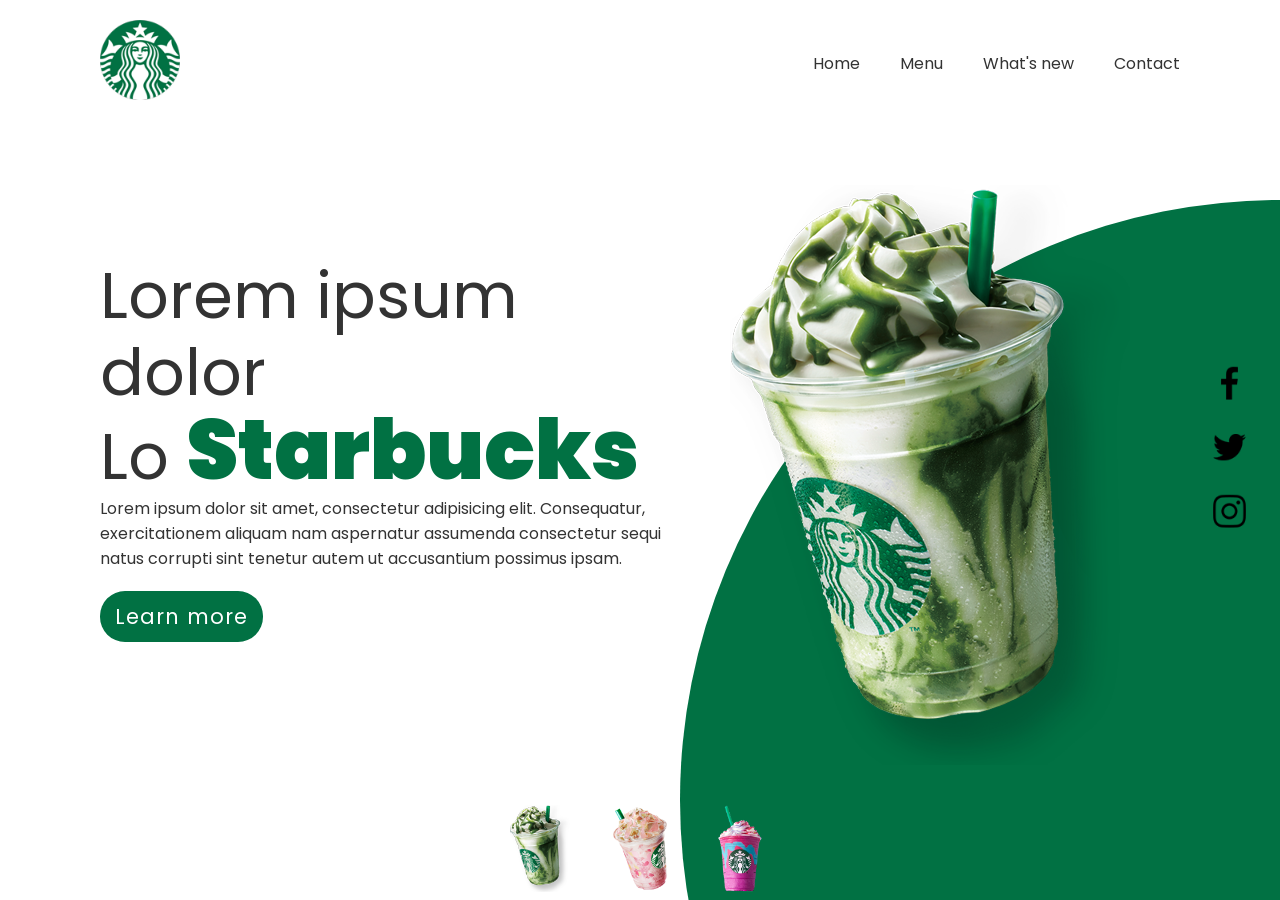
<file: 13.2_Coffee/index.html>
<!DOCTYPE html>
<html lang="en">
<head>
    <link rel="stylesheet" href="style.css">
    <meta charset="UTF-8">
    <meta http-equiv="X-UA-Compatible" content="IE=edge">
    <meta name="viewport" content="width=device-width, initial-scale=1.0">
    <title>TK</title>
</head>
<body>
    <section>
        <div class="circle">
            <!-- circleBackground -->
        </div>
        <header>
            <a href="#"><img src="./img/logo.png" class="logo" alt="logo_starbucks"></a>
            <ul class="menu">
                <l1>
                    <a href="#" class="home">Home</a>
                </l1>
                <l1><a href="#">Menu</a></a></l1>
                <l1><a href="#">What's new</a></a></l1>
                <l1><a href="#">Contact</a></a></l1>
            </ul>
        </header>

        <div class="content">
            <div class="textBox">
                <h2>Lorem ipsum dolor <br>Lo <span>Starbucks</span></h2>
                <p>Lorem ipsum dolor sit amet, consectetur adipisicing elit. Consequatur, exercitationem aliquam nam aspernatur assumenda consectetur sequi natus corrupti sint tenetur autem ut accusantium possimus ipsam.</p>
                <a href="#">Learn more</a>
            </div>

            <div class="imgBox">
                <img src="./img/img1.png" alt="coffee" class="starbucks_img">
            </div>
        </div>

        <ul class="thumb">
            <li><img src="./img/thumb1.png" onclick="imgSlider('./img/img1.png'); changeCircleColor('#017143')" alt=""></li>
            <li><img src="./img/thumb2.png" onclick="imgSlider('./img/img2.png'); changeCircleColor('rgb(234, 153, 209')" alt=""></li>
            <li><img src="./img/thumb3.png" onclick="imgSlider('./img/img3.png'); changeCircleColor('#e157ac')" alt=""></li>
        </ul>

        <ul class="social_media">
            <li><a href="#"><img src="./img/facebook.png" alt=""></a></li>
            <li><a href="#"><img src="./img/twitter.png" alt=""></a></li>
            <li><a href="#"><img src="./img/instagram.png" alt=""></a></li>
        </ul>

    </section>

    <script type="text/javascript">
        function imgSlider(anything){
            document.querySelector('.starbucks_img').src = anything;
        }

        function changeCircleColor(color){
            const circle = document.querySelector('.circle');
            circle.style.background = color;
        }
    </script>


    
</body>
</html>
</file>
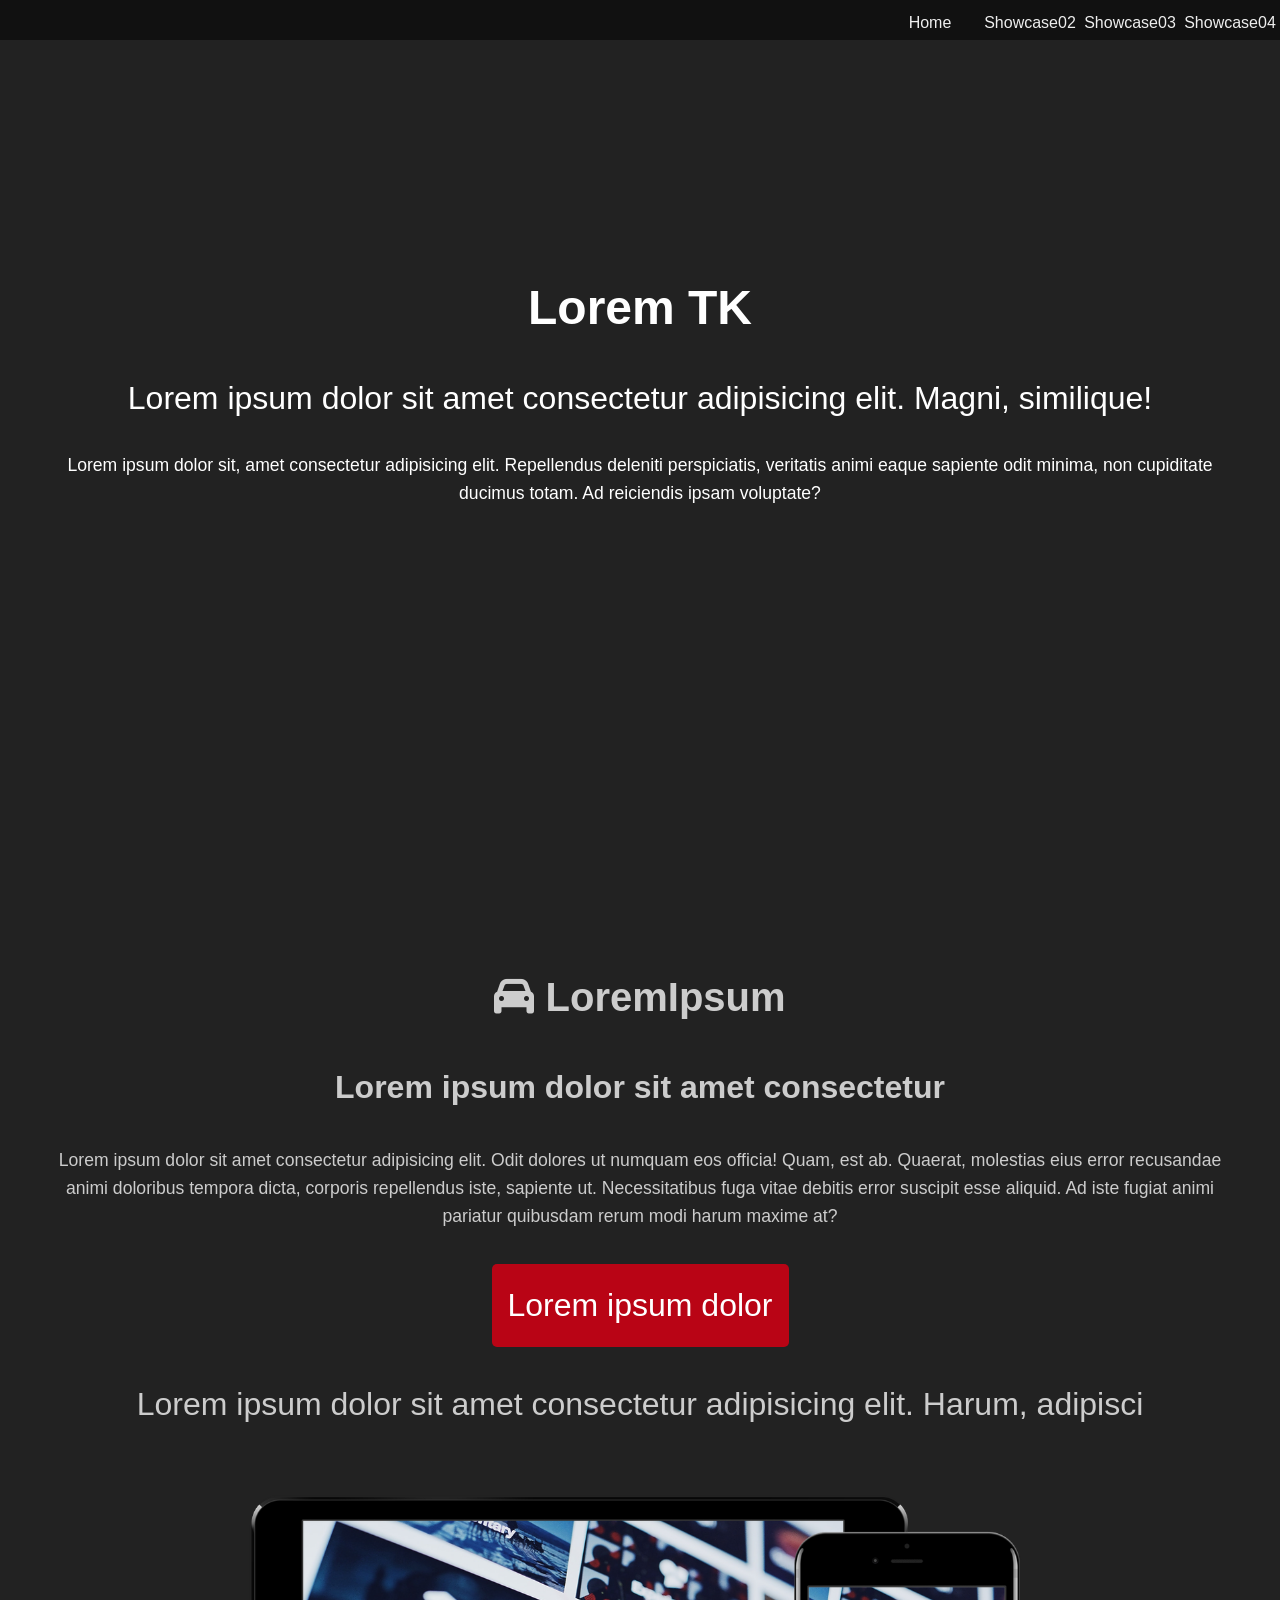
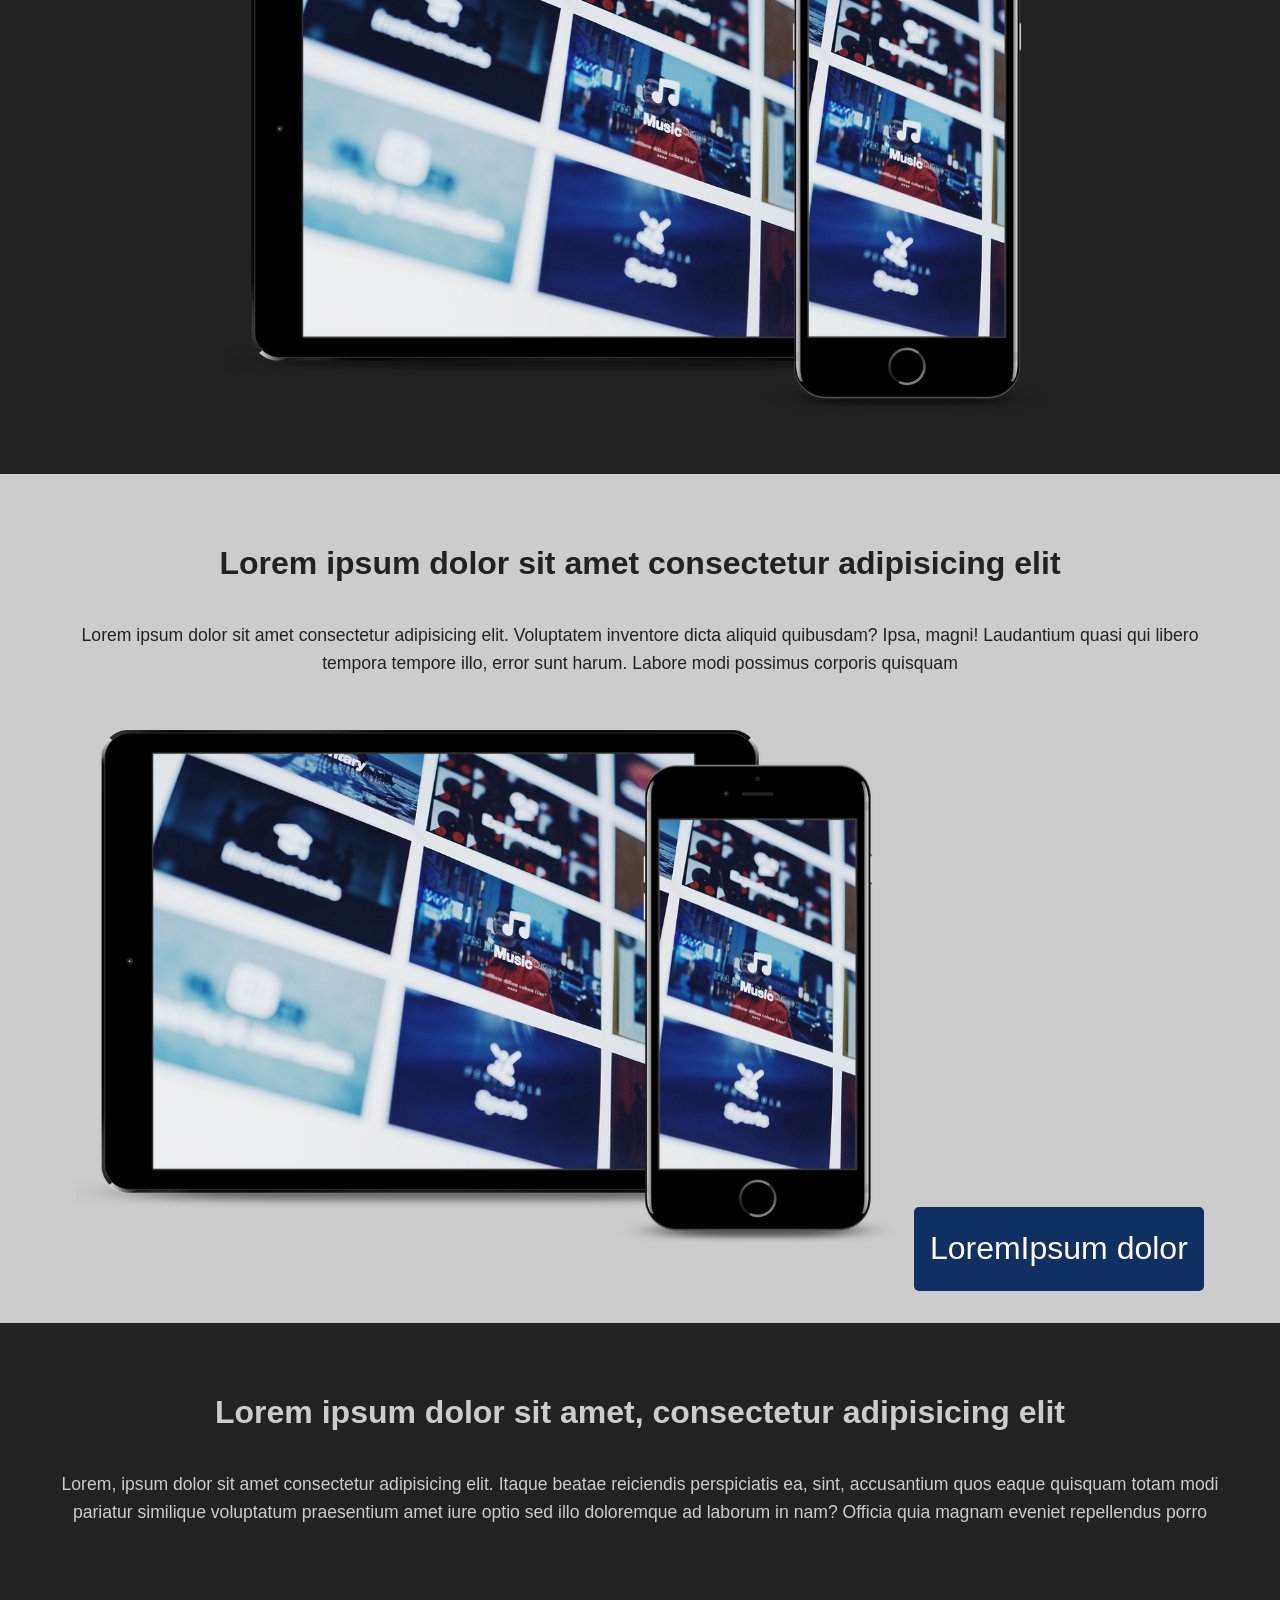
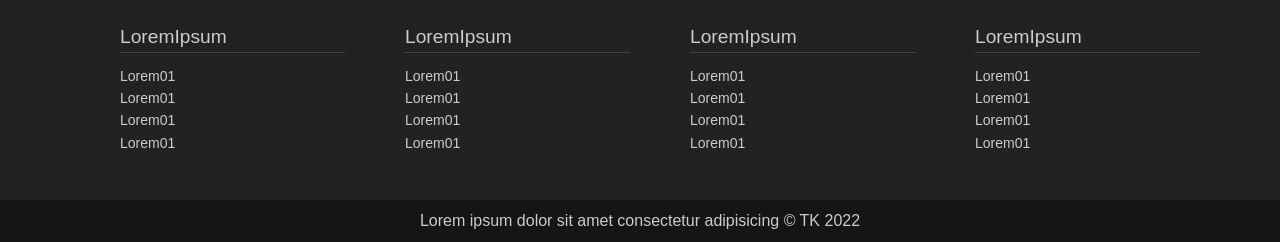
<file: 13.6_IpsumTunes/index.html>
<!DOCTYPE html>
<html lang="en">
<head>
    <link rel="stylesheet" href="https://cdnjs.cloudflare.com/ajax/libs/font-awesome/6.1.1/css/all.min.css">
    <link rel="stylesheet" href="style.css">
    <meta charset="UTF-8">
    <meta http-equiv="X-UA-Compatible" content="IE=edge">
    <meta name="viewport" content="width=device-width, initial-scale=1.0">

    <script   src="https://code.jquery.com/jquery-3.6.0.min.js"   integrity="sha256-/xUj+3OJU5yExlq6GSYGSHk7tPXikynS7ogEvDej/m4="   crossorigin="anonymous"></script>

    <title>TK</title>
</head>
<body>
    <!-- Showcase01 and NavBar -->
    <div id="showcase01">
        <header>
            <nav class='cf'>
                <ul class='cf'>
                    <li><a href='#showcase01'>Home</a></li>
                    <li><a href='#showcase02'>Showcase02</a></li>
                    <li><a href='#showcase03'>Showcase03</a></li>                   
                    <li><a href='#showcase04'>Showcase04</a></li>
                </ul>

                <a href='#' id='openup'>MENU</a>
              </nav>
        </header>

        <div class="section-main container">
            <h1>Lorem TK</h1>
            <h2>Lorem ipsum dolor sit amet consectetur adipisicing elit. Magni, similique!</h2>
            <p class="lead hide">
                Lorem ipsum dolor sit, amet consectetur adipisicing elit. Repellendus deleniti perspiciatis, veritatis animi eaque sapiente odit minima, non cupiditate ducimus totam. Ad reiciendis ipsam voluptate?
            </p>
        </div>
    </div>

    <!-- Showcase02 -->
    <section id="showcase02" class="section">
        <div class="container">
            <h2 class="section-head"><i class="fas fa-car"></i> LoremIpsum</h2>
            <h3>Lorem ipsum dolor sit amet consectetur</h3>
            <p class="lead">Lorem ipsum dolor sit amet consectetur adipisicing elit. Odit dolores ut numquam eos officia! Quam, est ab. Quaerat, molestias eius error recusandae animi doloribus tempora dicta, corporis repellendus iste, sapiente ut. Necessitatibus fuga vitae debitis error suscipit esse aliquid. Ad iste fugiat animi pariatur quibusdam rerum modi harum maxime at?</p>
            
            <a href="#" class="btn btn-primary">Lorem ipsum dolor</a>
            
            <p class="text-light">Lorem ipsum dolor sit amet consectetur adipisicing elit. Harum, adipisci</p>

            <img src="./transparent.png" alt="">
        </div>
    </section>

    <!-- Showcase03 -->
    <section id="showcase03" class="section bg-light">
        <div class="container">
            <h3>Lorem ipsum dolor sit amet consectetur adipisicing elit</h3>
            <p class="lead">Lorem ipsum dolor sit amet consectetur adipisicing elit. Voluptatem inventore dicta aliquid quibusdam? Ipsa, magni! Laudantium quasi qui libero tempora tempore illo, error sunt harum. Labore modi possimus corporis quisquam</p>
            <img src="./transparent.png" alt="">
            <a href="#" class="btn btn-secondary">LoremIpsum dolor</a>
        </div>
    </section>

    <!-- Showcasa04 -->
    <section id="showcase04" class="section">
        <div class="container">
            <h3>Lorem ipsum dolor sit amet, consectetur adipisicing elit</h3>
            <p class="lead">Lorem, ipsum dolor sit amet consectetur adipisicing elit. Itaque beatae reiciendis perspiciatis ea, sint, accusantium quos eaque quisquam totam modi pariatur similique voluptatum praesentium amet iure optio sed illo doloremque ad laborum in nam? Officia quia magnam eveniet repellendus porro</p>

        </div>
    </section>

    <!-- Footer -->
    <footer>
        <div class="container">
            <div class="footer-columns">
                <ul>
                    <li>LoremIpsum</li>
                    <li><a href="#">Lorem01</a></li>
                    <li><a href="#">Lorem01</a></li>
                    <li><a href="#">Lorem01</a></li>
                    <li><a href="#">Lorem01</a></li>
                </ul>

                <ul>
                    <li>LoremIpsum</li>
                    <li><a href="#">Lorem01</a></li>
                    <li><a href="#">Lorem01</a></li>
                    <li><a href="#">Lorem01</a></li>
                    <li><a href="#">Lorem01</a></li>
                </ul>

                <ul>
                    <li>LoremIpsum</li>
                    <li><a href="#">Lorem01</a></li>
                    <li><a href="#">Lorem01</a></li>
                    <li><a href="#">Lorem01</a></li>
                    <li><a href="#">Lorem01</a></li>
                </ul>

                <ul>
                    <li>LoremIpsum</li>
                    <li><a href="#">Lorem01</a></li>
                    <li><a href="#">Lorem01</a></li>
                    <li><a href="#">Lorem01</a></li>
                    <li><a href="#">Lorem01</a></li>
                </ul>
            </div>
        </div>

        <div class="footer-bottom text-center">
            Lorem ipsum dolor sit amet consectetur adipisicing &copy; TK 2022
        </div>
    </footer>

    <script
    src="https://code.jquery.com/jquery-3.6.0.min.js"
    integrity="sha256-/xUj+3OJU5yExlq6GSYGSHk7tPXikynS7ogEvDej/m4="
    crossorigin="anonymous"></script>
    <script src="./main.js"></script>
</body>
</html>
</file>
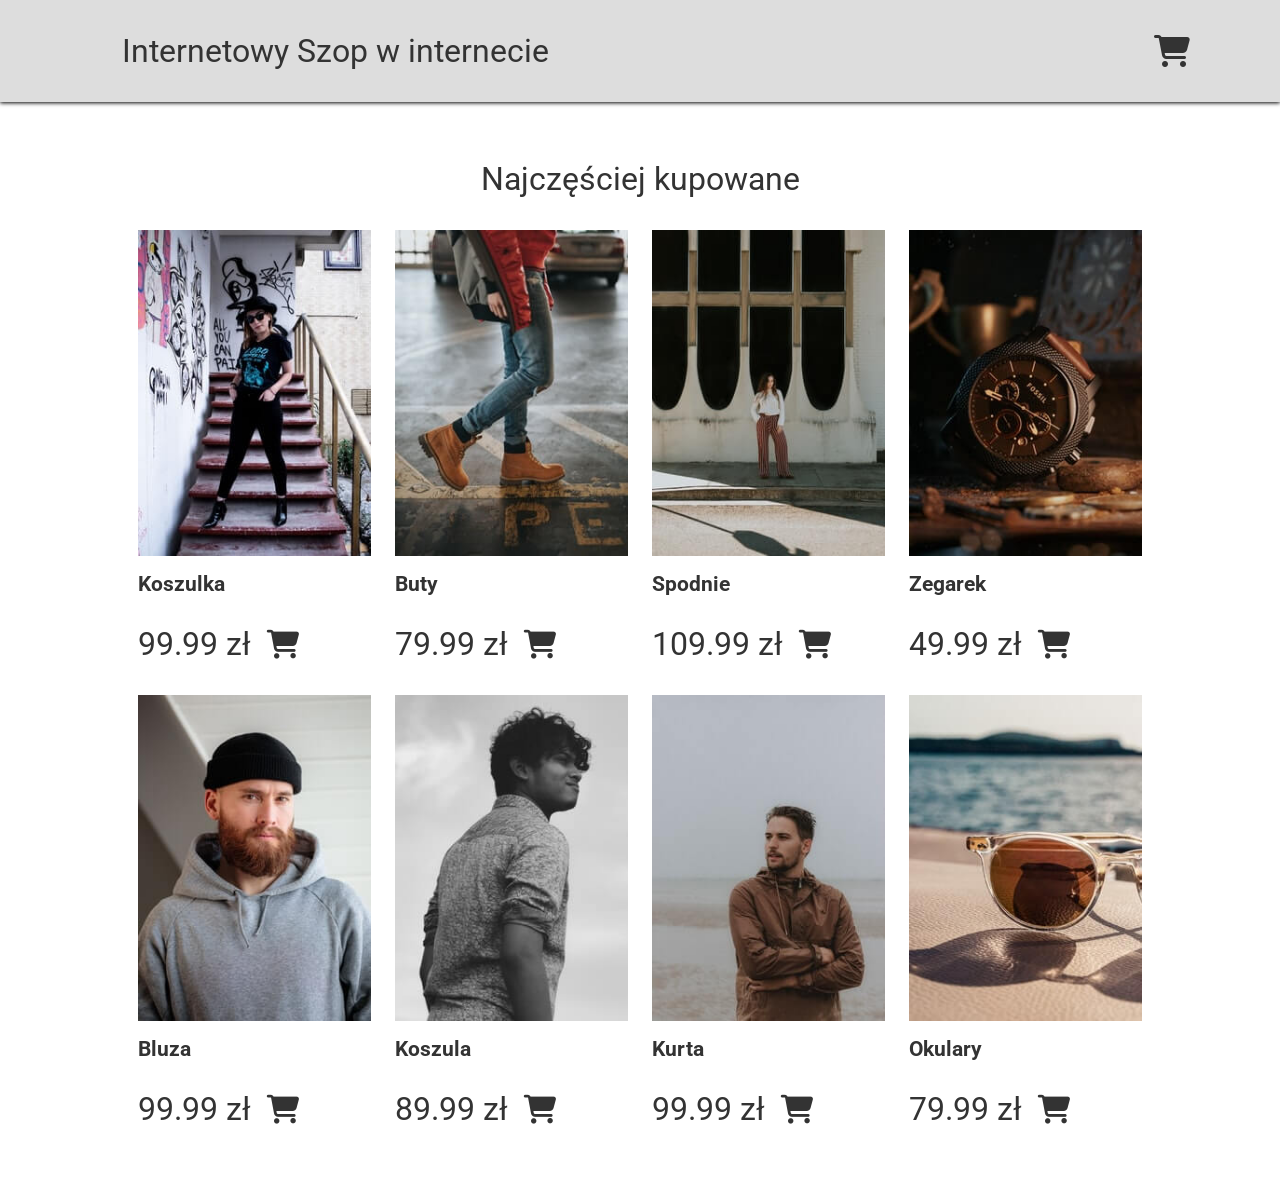
<file: 14.3_ShoppingCartSlideMenu/index.html>
<!DOCTYPE html>
<html lang="en">
<head>
    <link rel=apple-touch-icon sizes=512x512 href="./img/icon/icon-512x512.png">
    <meta name="theme-color" content="#AAAAAA"/>
    <link rel="manifest" href="./manifest.json">
    <link rel="stylesheet" href="./style.css">
    <meta name="description" content="Example of ecommerce shop">
    <meta charset="UTF-8">
    <meta http-equiv="X-UA-Compatible" content="IE=edge">
    <meta name="viewport" width="device-width" content="width=device-width, initial-scale=1.0">
    <title>TK Szop</title>
</head>
<body>
    <header>
        <div class="nav container">
            <a href="#" class="logo">Internetowy Szop w internecie</a>

            <i 
                id="cart-icon" 
                class="fas fa-shopping-cart"
                data-cart-icon=""
            ></i>
        </div>
    </header>

    <!-- SlideCart -->
    <div class="cart-menu" data-cart-menu="">
        <div class="cart-menu-img-div">
            <img class="cart-menu-img" src="./img/easter-bunny-256.png" alt="">
        </div>

        <h2 class="cart-title"><i class="fa-solid fa-egg"></i>  Koszyk  <i class="fa-solid fa-egg"></i></h2>

        <div class="cart-container" data-cart-container="">
            <!-- <div class="cart-content" data-cart-content="">
                <img src="https://source.unsplash.com/200x200/?tshirt" alt="" class="cart-img">

                <div class="cart-details">
                    <div class="cart-item-title" data-cart-item-title="">Koszulka</div>
                    <div class="cart-item-price" data-cart-item-price="">9.99 zł</div>
                    <input class="cart-item-quantity data-cart-item-quantity="" type="number" value="1">

                </div>
                <i class="fas fa-trash btn-delete" data-btn-delete=""></i>
            </div> -->
        </div>

        <div class="priceSum">
            <div class="priceSum-title">Suma: </div>
            <div class="priceSum-price" data-priceSum-price="">0.00  zł</div>
        </div>

        <button class="btn-buy-cart" data-btn-buy-cart="" type="button">Kup teraz</button>

        <i class="fas fa-close btn-cart-close" data-btn-cart-close=""></i>
    </div>

    <!-- ShopContainer -->
    <section class="showcase-shop container">
            <h2 class="title"><i class="fa-thin fa-rabbit"></i>Najczęściej kupowane</h2>

            <div class="shop-content">
                <div class="product-content">
                    <img class="product-img" data-product-img="" src="./img/koszulka.jpeg" alt="">

                    <h2 class="product-title" data-product-title="">Koszulka</h2>
                    
                    <span class="price" data-price="">99.99 zł</span>

                    <i class="fas fa-shopping-cart btn-addToCart" data-btn-addToCart=""></i>
                </div>
                        
                <div class="product-content">
                    <img class="product-img" data-product-img="" src="./img/buty.jpeg" alt="">
                    
                    <h2 class="product-title" data-product-title="">Buty</h2>
                    
                    <span class="price" data-price="">79.99 zł</span>

                    <i class="fas fa-shopping-cart btn-addToCart" data-btn-addToCart=""></i>
                </div>
                        
                <div class="product-content">
                    <img class="product-img" data-product-img="" src="./img/koszulka_spodnie.jpeg" alt="">
                    
                    <h2 class="product-title" data-product-title="">Spodnie</h2>
                    
                    <span class="price" data-price="">109.99 zł</span>

                    <i class="fas fa-shopping-cart btn-addToCart" data-btn-addToCart=""></i>
                </div>
                        
                <div class="product-content">
                    <img class="product-img" data-product-img="" src="./img/zegarek.jpeg" alt="">
                    
                    <h2 class="product-title" data-product-title="">Zegarek</h2>
                    
                    <span class="price" data-price="">49.99 zł</span>

                    <i class="fas fa-shopping-cart btn-addToCart" data-btn-addToCart=""></i>
                </div>
                        
                <div class="product-content">
                    <img class="product-img" data-product-img="" src="./img/bluza.jpeg" alt="">
                    
                    <h2 class="product-title" data-product-title="">Bluza</h2>
                    
                    <span class="price" data-price="">99.99 zł</span>

                    <i class="fas fa-shopping-cart btn-addToCart" data-btn-addToCart=""></i>
                </div>
                        
                <div class="product-content">
                    <img class="product-img" data-product-img="" src="./img/koszula.jpeg" alt="">
                    
                    <h2 class="product-title" data-product-title="">Koszula</h2>
                    
                    <span class="price" data-price="">89.99 zł</span>

                    <i class="fas fa-shopping-cart btn-addToCart" data-btn-addToCart=""></i>
                </div>
                        
                <div class="product-content">
                    <img class="product-img" data-product-img="" src="./img/kurtka.jpeg" alt="">
                    
                    <h2 class="product-title" data-product-title="">Kurta</h2>
                    
                    <span class="price" data-price="">99.99 zł</span>

                    <i class="fas fa-shopping-cart btn-addToCart" data-btn-addToCart=""></i>
                </div>
                        
                <div class="product-content">
                    <img class="product-img" data-product-img="" src="./img/okulary.jpeg" alt="">
                    
                    <h2 class="product-title" data-product-title="">Okulary</h2>
                    
                    <span class="price" data-price="">79.99 zł</span>

                    <i class="fas fa-shopping-cart btn-addToCart" data-btn-addToCart=""></i>
                </div>
            </div>
    </section>


    <link rel="stylesheet" href="https://cdnjs.cloudflare.com/ajax/libs/font-awesome/6.1.1/css/all.min.css">
    <script src="./js/main.js"></script>
    <script src="./js/app.js"></script>
</body>
</html>
</file>
<file: 13.2_Coffee/style.css>
@import url('https://fonts.googleapis.com/css2?family=Poppins:wght@300;400;500;600;700;800;900&display=swap');

*{
    font-family: "Poppins", sans-serif;
    margin: 0;
    padding: 0;
    box-sizing: border-box;
}

section{
    position: relative;
    width: 100%;
    height: 100vh;
    padding: 100px;
    display: flex;
    justify-content: space-between;
    align-items: center;
    background: #fff;
}

header{
    position: absolute;
    top: 0;
    left: 0;
    width: 100%;
    padding: 20px 100px;
    display: flex;
    justify-content: space-between;
    align-items: center;
}

header .logo{
    position: relative;
    max-width: 80px;
}

header ul{
    position: relative;
    display: flex;
}

header ul li{
    list-style: none;
}

header ul a{
    display: inline-block;
    color: #333;
    text-decoration: none;
    font-weight: 400;
    margin-left: 40px;
}

.content{
    position: relative;
    width: 100%;
    display: flex;
    justify-content: space-between;
    align-items: center;
}

.content .textBox{
    max-width: 600px;
}

.content .textBox h2{
    font-size: 4em;
    color: #333;
    line-height: 1.2em;
    font-weight: 400;
}

.content .textBox h2 span{
    color: #017143;
    font-size: 1.3em;
    font-weight: 900;
}

.content .textBox p{
    color: #333;
}

.content .textBox a{
    display: inline-block;
    color: #333;
    background: #017143;
    padding: 10px 15px;
    color: #fff;
    border-radius: 25px;
    margin-top: 20px;
    text-decoration: none;
    font-size: 1.3em;
    letter-spacing: 1px;
}

.content .imgBox{
    width: 600px;
    display: flex;
    justify-content: flex-end;
    padding-right: 50px;
    margin-top: 50px;
}

content .imgBox{
    width: 340px;
}

.thumb{
    position: absolute;
    left: 50%;
    bottom: 1px;
    list-style: none;
    display: flex;
    transform: translateX(-50%);
}

.thumb li{
    list-style: none;
    display: inline-block;
    margin: 0 20px;
    cursor: pointer;
}

.thumb li img{
    max-width: 60px;
    transition: 0.3s;
}

.thumb li img:hover{
    transform: translateY(-20px)
}

.social_media{
    position: absolute;
    top: 50%;
    right: 30px;
    transform: translateY(-50%);
    display: flex;
    justify-content: center;
    align-items: center;
    flex-direction: column;
}

.social_media li{
    list-style: none;
}

.social_media li a{
    display: inline-block;
    margin: 10px 0;
    transform: scale(0.8);
    transition: 0.3s;
    /* filter: invert(1); */
}

.social_media li a:hover{
    transform: translateX(-15px);
}

.circle{
    position: absolute;
    top: 0;
    left: 0;
    width: 100%;
    height: 100%;
    background: #017143;
    clip-path: circle(600px at right 800px);
}
</file>
<file: 13.6_IpsumTunes/style.css>
@import url('https://fonts.googleapis.com/css2?family=Poppins:wght@300;400;500;600;700;800;900&display=swap');

:root{
    --primary-color: #b90415;
    --primary-color-hover: #d3071b;
    --secondary-color: #103063;
    --secondary-color-hover: #143f85;
    --light-color: #f4f4f4;
}

body{
    font-family: "PT Sans", sans-serif;
    background: #222;
    margin: 0;
    color: #fff;
    line-height: 1.6;
}

img{
    width: 70%;
}

a{
    text-decoration: none;
    color: #ccc;
}

/* NavBar */
nav{
    height: 40px;
    width: 100%;
    background: #111;
    color: #eee;
    position: fixed;
}

nav ul{
    padding: 0;
    margin: 0;
    display: flex;
    justify-content: flex-end;
}

nav li{
    display: inline;
}

nav a{
    display: inline-block;
    width: 100px;
    text-align: center;
    text-decoration: none;
    padding: 10px 0;
    color: #eee;
    text-decoration: none;
}

nav li:hover{
    height: 40px;
    background-color: #444;
}

nav a#openup {
    display: none;
}

/* showcase */
#showcase01{
    margin: 0;
    padding: 0;
    background: url("https://picsum.photos/id/495/1280/720") no-repeat center center/cover;
    width: 100%;
    height: 100vh;
    position: relative;
    overflow: hidden;
}

#showcase01 .container{
    margin-top: 30vh;
}

#showcase01 h1{
    font-size: 3rem;
    margin-bottom: 0;
}

#showcase01 h2{
    font-size: 2rem;
    font-weight: 200;
}

.container{
    max-width: 1280px;
    text-align: center;
    margin: 0 auto;
    padding: 0 3rem;
}

.section{
    padding: 2rem 0;
    font-size: 2rem;
    color: #ccc;
}

.section h3{
    font-size: 2rem;
}

.section-head{
    font-size: 2.5rem;
}

.lead{
    font-size: 1.1rem;
}

#showcase04{
    background: url("https://picsum.photos/id/681/1280/360") center center/cover;
}

/* Footer */
.footer-columns{
    display: grid;
    grid-template-columns: repeat(4, 1fr);
    grid-gap: 20px;
    padding: 2rem;
    text-align: left;
    font-size: 14px;
}

.footer-columns ul{
    list-style: none;
}

.footer-columns ul li:first-child{
    font-size: 1.2rem;
    border-bottom: #444 solid 1px;
    margin-bottom: 0.7rem;
    color: #ccc;
}

.footer-bottom{
    background: #151515;
    color: #ccc;
    padding: 0.5rem 0;
}

/* Buttton */
.btn{
    padding: 1rem;
    color: #fff;
    display: inline-block;
    border-radius: 5px;
}

.btn-primary{
    background: var(--primary-color);
    margin-top: 1rem;
}

.btn-primary:hover{
    background: var(--primary-color-hover);
}

.btn-secondary{
    background: var(--secondary-color);
}

.btn-secondary:hover{
    background: var(--secondary-color-hover);
}

/* Others */
.bg-light{
    background: #ccc;
    color: #222;
}

.text-center{
    text-align: center;
}

@media screen and (max-width: 540px){
    .hide{
        display: none;
    }
    nav{
        height: auto;
        border-bottom: 0;
    }

    nav ul{
        display: none;
        height: auto;
    }

    nav li{
        width: 100%;
        float: left;
        position: relative;
    }

    nav a{
        text-align: left;
        width: 100%;
        text-indent: 25px;
        background: #333;
        border-bottom: 1px solid #555;
    }

    nav a:hover{
        background: #444;
    }

    nav a#openup:after{
        content: "|||";
        transform: rotate(-90deg);
        -ms-transform: rotate(-90deg);
        /* IE 9 */
        -webkit-transform: rotate(-90deg);
        /* Safari and Chrome */
        width: 30px;
        height: 30px;
        display: inline-block;
        position: absolute;
        right: 5px;
        top: 20px;
    }

    nav a#openup {
        display: block;
        background-color: #333;
        width: 100%;
        position: relative;
    }
}


.cf:before, .cf:after{
    content: "";
    display: table;
}
  
  .cf:after{
    clear: both;
}
  
  .cf{
    zoom: 1;
}
  
@media screen and (max-width: 768px){
    .footer-columns{
        grid-template-columns: repeat(2, 1fr);
        grid-gap: 10px;
        padding: 0;
    }
}
</file>
<file: 14.3_ShoppingCartSlideMenu/style.css>
@import url('https://fonts.googleapis.com/css2?family=Roboto:ital,wght@0,100;0,300;0,400;0,500;0,700;0,900;1,100;1,300;1,400;1,500;1,700;1,900&display=swap');

*{
    font-family: 'Roboto', sans-serif;
    margin: 0;
    padding: 0;
    box-sizing: border-box;
    list-style: none;
    text-decoration: none;
}

a{
    color: #333;
}

img{
    max-width: 100%;
    height: auto;
}

body{
    color: #333;
}

section{
    padding: 4rem 3rem;
}

.container{
    max-width: 1100px;
    margin: auto;
    width: 100%;
}

/* NavBar */
header{
    position: fixed;
    top: 0;
    left: 0;
    width: 100%;
    background: #ddd;
    box-shadow: 0 1px 4px #000;
}

.nav{
    display: flex;
    align-items: center;
    justify-content: space-between;
}

.logo{
    font-size: 2rem;
    color: #333;
    font-weight: 400;
    padding: 2rem;
}

#cart-icon{
    font-size: 2rem;
    cursor: pointer;
}

/* ShowcaseShop */
.title{
    font-size: 2rem;
    font-weight: 400;
    text-align: center;
    margin-bottom: 2rem;
}

.showcase-shop{
    margin-top: 6rem;
    font-size: 4rem;
}

.shop-content{
    display: grid;
    grid-template-columns: repeat(auto-fit, minmax(220px, auto));
    gap: 1.5rem;
}

.product-content:hover{
    cursor: pointer;
    padding: 10px;
    border: 1px solid #333;
    transition: 0.4s;
}

.product-title{
    font-size: 1.3rem;
}

.price{
    font-size: 2rem;
}

.btn-addToCart{
    font-size: 1.8rem;
}

.product-content:hover .btn-addToCart{
    font-size: 3rem;
    transition: 0.3s;
}

/* SlideCart */
.cart-menu{
    position: fixed;
    top: 0;
    right:  -400px;
    width: 380px;
    height: 100vh;
    padding: 2rem;
    background: #ddd;
    box-shadow: -2px 0 4px #000;
    transition: 0.4s ease;
    overflow-y: auto;
}

.cart-menu-img-div{
    display: flex;
    justify-content: center;
}

.cart-menu-img{
    width: 64px;
    height: 64px;
}

.cart-title{
    text-align: center;
    font-size: 1.5rem;
    font-weight: 400;
    margin-top: 1rem;
    border-bottom: 1px solid #333;
}

.cart-content{
    display: grid;
    grid-template-columns: 30% 45% 25%;
    align-items: center;
    gap: 1rem;
    margin-top: 1rem;
}

.cart-img{
    width: 90px;
    height: 90px;
    object-fit: contain;
}

.cart-details{
    display: grid;
    row-gap: 0.5rem;
}

.cart-item-title{
    font-size: 1.3rem;
}

.cart-item-price{
    font-size: 1.3rem;
    font-weight: 500;
}

.cart-item-quantity{
    border: 1px solid #333;
    outline: #ddd;
    width: 3rem;
    height: 2rem;
    text-align: center;
    font-size: 1.3rem;
}

.btn-delete{
    font-size: 1.6rem;
    cursor: pointer;
}

.priceSum{
    display: flex;
    justify-content: flex-end;
    margin-top: 1.5rem;
    border-top: 1px solid #333;
}

.priceSum-title{
    font-size: 1rem;
    font-weight: 600;
    margin-top: 0.3rem;
}

.priceSum-price{
    margin-left: 0.5rem;
    margin-top: 0.3rem;
}

.btn-buy-cart{
    display: flex;
    margin: 1.5rem auto 0 auto;
    padding: 1rem 2rem;
    border: none;
    background: green;
    color: #ddd;
    font-size: 1rem;
    cursor: pointer;
}

.btn-buy-cart:hover{
    background: #333;
}

.btn-cart-close{
    position: absolute;
    top: 1rem;
    right: 1rem;
    font-size: 1.4rem;
    color: #333;
    cursor: pointer;
}

.active{
    right: 0;
    transition: 0.4s ease;
}
</file>
